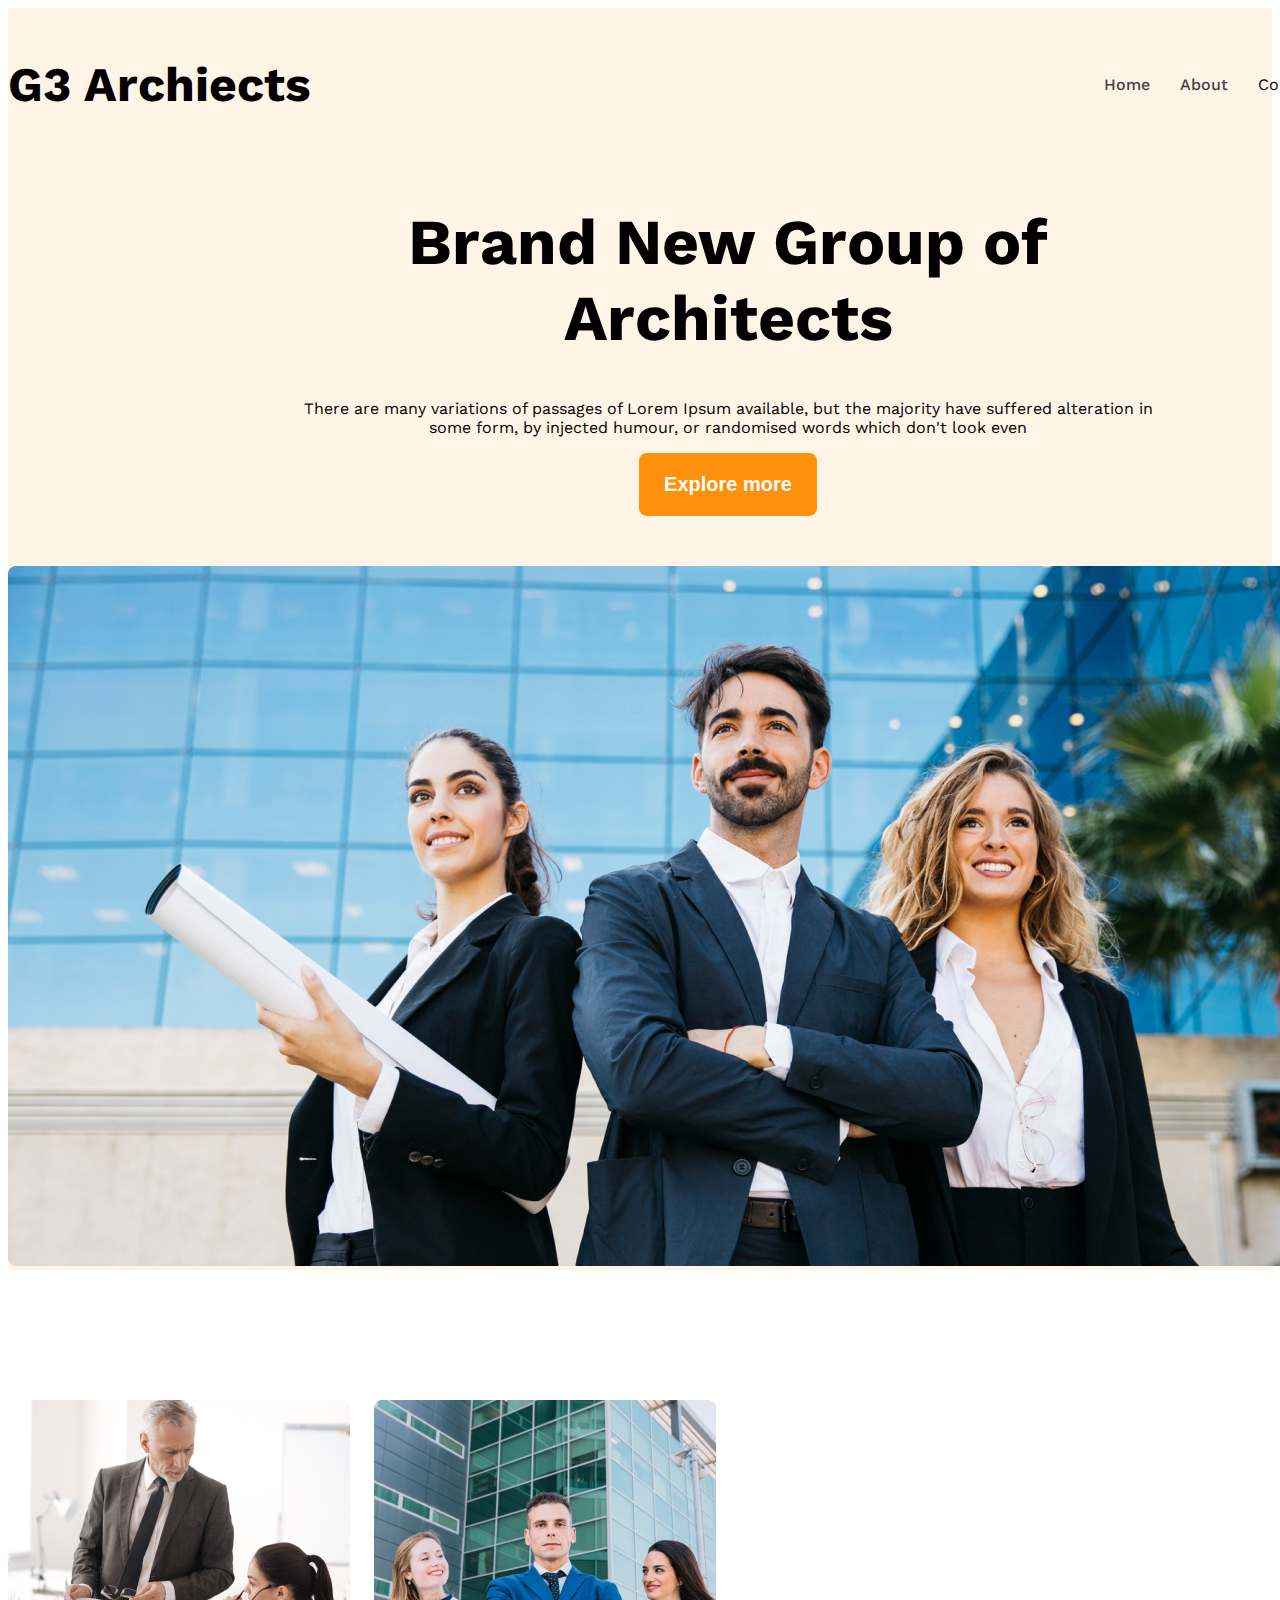
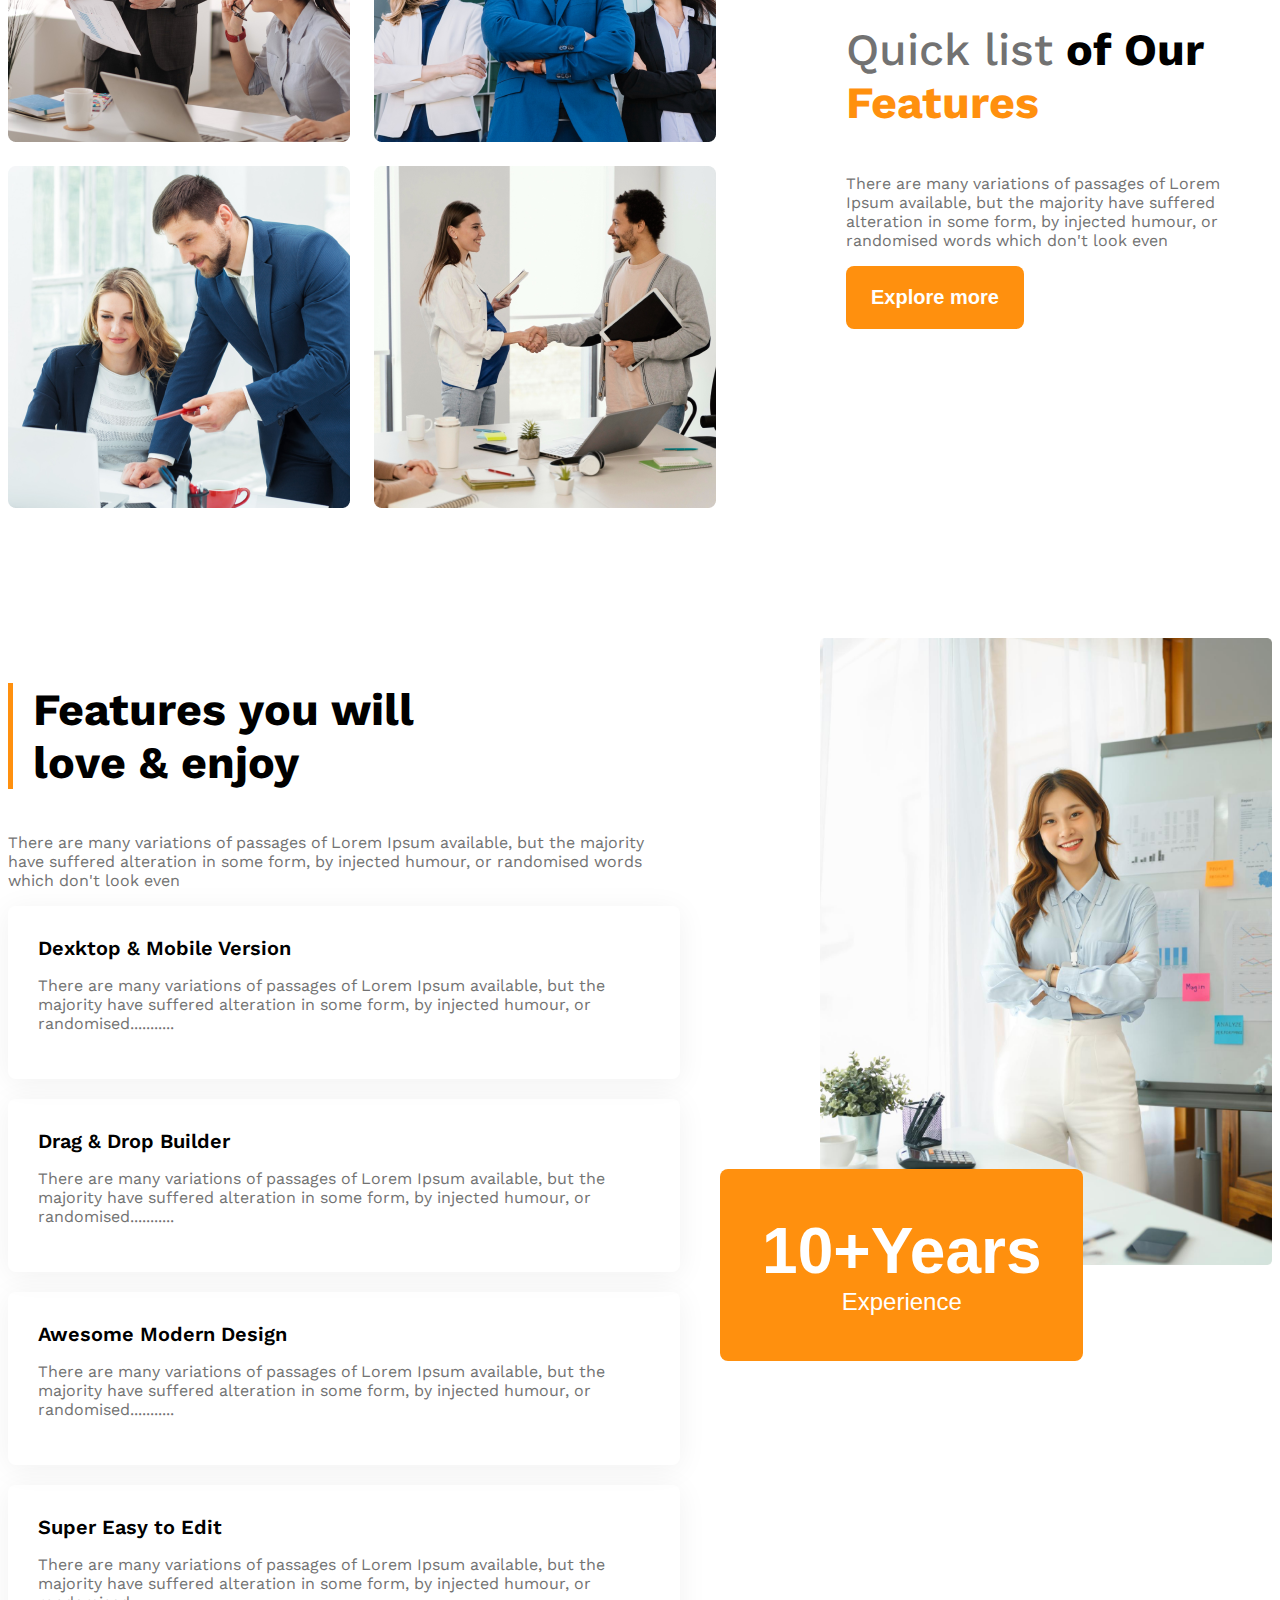
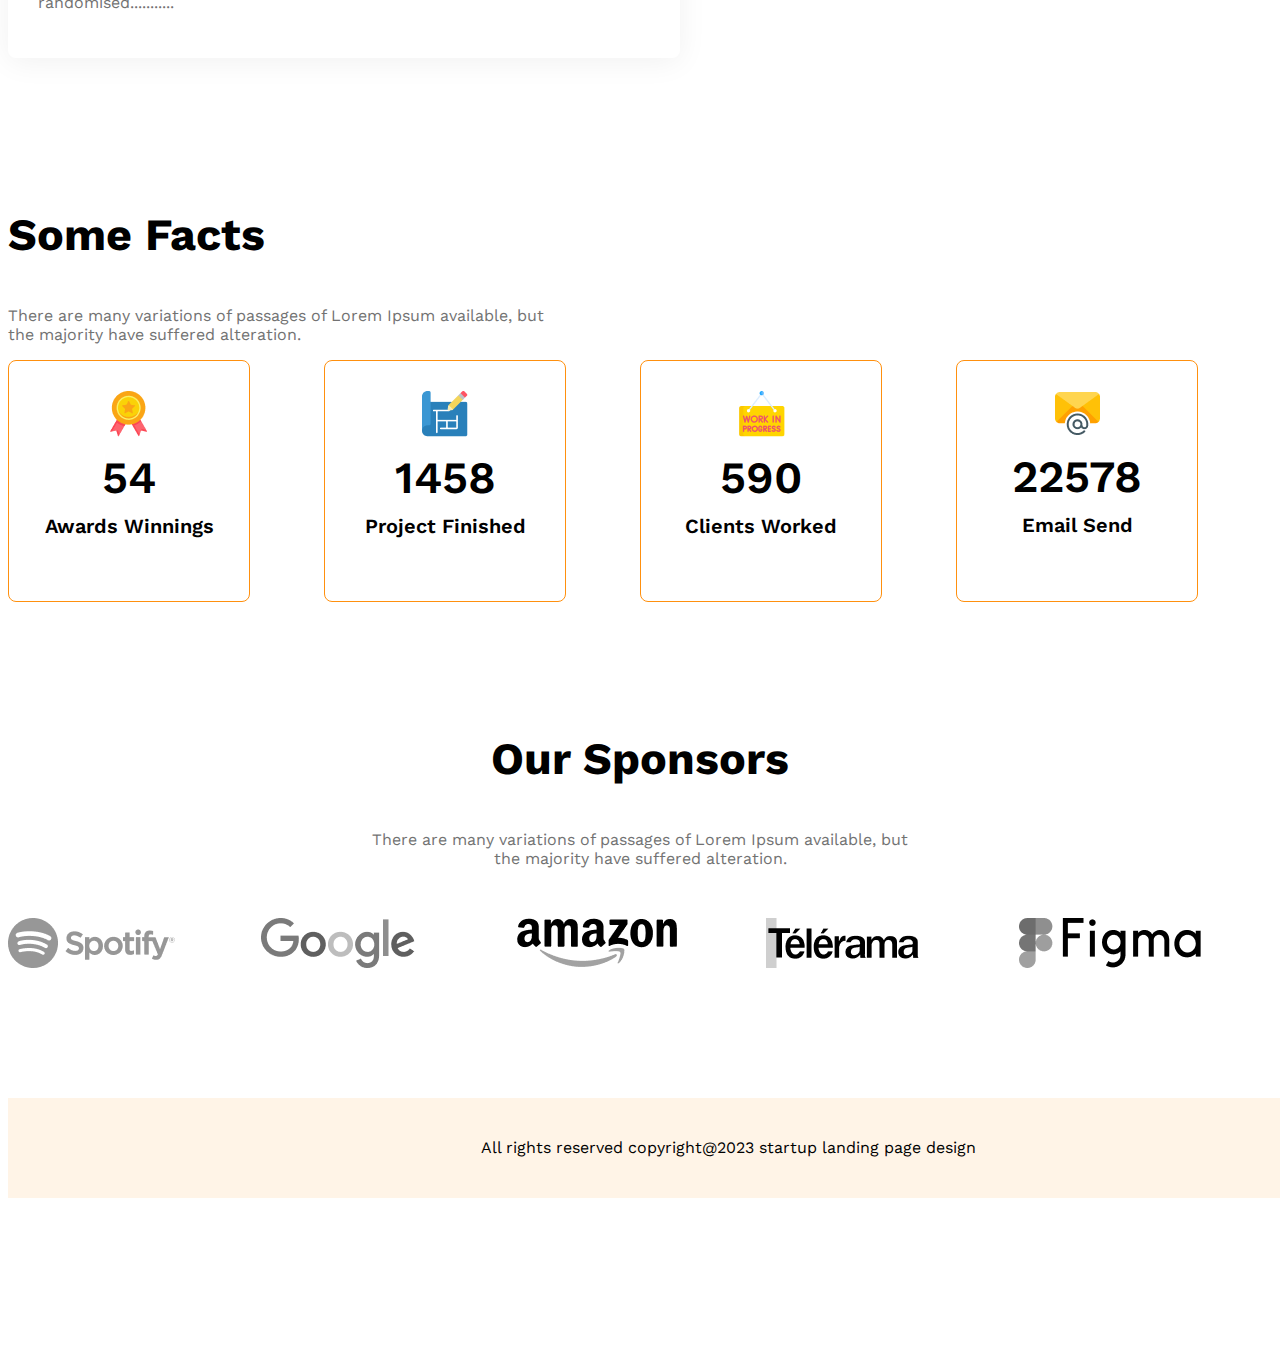
<file: index.html>
<!DOCTYPE html>
<html lang="en">
<head>
    <meta charset="UTF-8">
    <meta name="viewport" content="width=device-width, initial-scale=1.0">
    <title>G3 Architects</title>
    <link rel="stylesheet" href="./styles/architects.css">
</head>
<body class="work-sans-font">
    <header class="bg-light">
        <nav class="navbar display-flex">
            <h3 class="brand">G3 Archiects</h3>
            <ul class="nav-links display-flex">
                <li class="nav-items"><a href="" class="nav-link text-gray">Home</a></li>
                <li class="nav-items"><a href="" class="nav-link text-gray">About</a></li>
                <li class="nav-items"><a href="" class="nav-link text-gray"></a>Contact Us</li>
                <li class="nav-items"><a href="" class="nav-link text-gray"></a>Login</li>
            </ul>
        </nav>
        <div class="banner">
            <div class="banner-content">
                <h1 class="banner-title">Brand New Group of Architects</h1>
                <p class="banner-discription">There are many variations of passages of Lorem Ipsum available, but the majority have suffered alteration in some form, by injected humour, or randomised words which don't look even</p>
                <button class="btn-primary">Explore more</button>
            </div>
            <img class="banner-image" src="./images/banner.png" alt="">
        </div>
    </header>
    <main>
        <!--teams features-->
        <section class="teams display-flex">
            <div class="team-img-container">
                <img src="./images/team1.png" alt="two architect discussing about design">
                <img src="./images/team2.png" alt="">
                <img src="./images/team3.png" alt="">
                <img src="./images/team4.png" alt="">
                </div>
                <div class="our-fratures">
                <h3 class="section-title"><span id="quick-list" class="text-light-gray">Quick list</span> <span>of Our</span> <span class="text-primary">Features</span></h3>
                <p class="feature-discription text-light-gray">There are many variations of passages of Lorem Ipsum available, but the majority have suffered alteration in some form, by injected humour, or randomised words which don't look even</p>
                <button class="btn-primary">Explore more</button>
            </div>
        </section>
        <!--features will enjoy-->
        <section class="features display-flex">
            <div>
                <h3 id="feature-section-title" class="section-title">Features you will<br> love & enjoy</h3>
                <p class="text-light-gray">There are many variations of passages of Lorem Ipsum available, but the majority have suffered alteration in some form, by injected humour, or randomised words which don't look even</p>


                <!--feature card container-->
                <div class="feature-card">
                    <h4 class="feature-title">Dexktop & Mobile Version</h4>
                    <p class="text-light-gray">There are many variations of passages of Lorem Ipsum available, but the majority have suffered alteration in some form, by injected humour, or randomised...........</p>
                </div>
                <div class="feature-card">
                    <h4 class="feature-title">Drag & Drop Builder</h4>
                    <p class="text-light-gray">There are many variations of passages of Lorem Ipsum available, but the majority have suffered alteration in some form, by injected humour, or randomised...........</p>
                </div>
                <div class="feature-card">
                    <h4 class="feature-title">Awesome Modern Design</h4>
                    <p class="text-light-gray">There are many variations of passages of Lorem Ipsum available, but the majority have suffered alteration in some form, by injected humour, or randomised...........</p>
                </div>
                <div class="feature-card">
                    <h4 class="feature-title">Super Easy to Edit</h4>
                    <p class="text-light-gray">There are many variations of passages of Lorem Ipsum available, but the majority have suffered alteration in some form, by injected humour, or randomised...........</p>
                </div>
            </div>
            <div class="feature-architechs">
                <img src="images/architect.png" alt="">
                <button id="experience-badge" class="btn-primary">
                    <span id="experience-year">10+Years</span>
                    <br>
                    <span>Experience</span>

                </button>
            </div>
        </section>
        <section>
            <h3 class="section-title">Some Facts</h3>
            <p class="text-light-gray fact-discription">There are many variations of passages of Lorem Ipsum available, but the majority have suffered alteration.</p>
            <div class="facts-container">
                <div class="fact-card display-flex">
                    <div>
                    <img src="images/icons/ribon.png" alt="" class="fact-icon">
                    <h4 class="fact-number">54</h4>
                    <h5 class="fact-name">Awards Winnings</h5>
                    </div>
                </div>
                <div class="fact-card display-flex">
                    <div>
                    <img src="images/icons/projects.png" alt="" class="fact-icon">
                    <h4 class="fact-number">1458</h4>
                    <h5 class="fact-name">Project Finished</h5>
                    </div>
                </div>
                <div class="fact-card display-flex">
                   <div>
                    <img src="images/icons/customers.png" alt="" class="fact-icon">
                    <h4 class="fact-number">590</h4>
                    <h5 class="fact-name">Clients Worked</h5>
                   </div>
                </div>
                <div class="fact-card display-flex">
                   <div>
                    <img src="images/icons/email.png" alt="" class="fact-icon">
                    <h4 class="fact-number">22578</h4>
                    <h5 class="fact-name">Email Send</h5>
                   </div>
                </div>
            </div>
        </section>

        <!--some facts-->
        <section class="our-sponsors">
            <div class="sponsor-info">
                <h3 class="section-title">Our Sponsors</h3>
                <p class="text-light-gray">There are many variations of passages of Lorem Ipsum available, but the majority have suffered alteration.</p>
            </div>
            <div class="sponsor-companies">
                <img src="images/sponsors/spotify.png" alt="">
                <img src="images/sponsors/google.png" alt="">
                <img src="images/sponsors/amazon.png" alt="">
                <img src="images/sponsors/telerama.png" alt="">
                <img src="images/sponsors/figma.png" alt="">
            </div>
            <div class="copyright-container">
            <P>All rights reserved copyright@2023 startup landing page design</P>
        </div>
        </section>
    </main>
    <footer>
    </footer>
</body>
</html>
</file>
<file: styles/architects.css>
@import url('https://fonts.googleapis.com/css2?family=Work+Sans:ital,wght@0,100..900;1,100..900&display=swap');



.work-sans-font {
  font-family: "Work Sans", sans-serif;
  font-optical-sizing: auto;
  font-weight: 400;
  font-style: normal;
}
.display-flex {
    display: flex;
}

.text-primary {
    color: #ff900e;
}

.text-gray {
    color: #424242;
}

.text-light-gray {
    color: #727272;
}
.bg-light {
    background-color: rgba(255, 144, 14, 0.1);
}
.btn-primary {
    background-color: #ff900e;
    color: white;
    padding: 20px 25px;
    font-size: 1.25rem;
    font-weight: 600;
    border-radius: 8px;
    border: none;
}

main {
    max-width: 1440px;
    margin: 0 auto;
}
main > section {
    margin-top: 130px;
}
.section-title {
    font-size: 2.8rem;
    font-weight: 700;
}

.navbar {
    justify-content: space-between;
    align-items: center;
}

.brand {
    font-weight: 700;
    font-size: 3rem;
}

.nav-items {
    list-style: none;
    margin-right: 30px;
}

.nav-link {
    text-decoration: none;
    font-weight: 500;
}

.navbar, .banner {
    width: 1440px;
    margin: 0 auto;
}

.banner-content {
    max-width: 850px;
    margin: 0 auto;
    text-align: center;
    margin-bottom: 50px;
}

.banner-title {
    font-weight: 700;
    font-size: 4rem;
}

.banner-image {
    width: 100%;
}

.teams {
    align-items: center;
}
.team-img-container {
    display: grid;
    grid-template-columns: repeat(2, 1fr);
    gap: 24px;
}
.our-fratures {
    margin-left: 130px;
    max-width: 530px;
}

#quick-list{
    font-weight: 500;
}

#feature-section-title {
    border-left: 5px solid #ff900e;
    padding-left: 20px;
}

.features {
    gap: 140px;
}


.feature-card {
    padding: 30px;
    box-shadow: 0 4px 30px 0 rgba(0, 0, 0, 0.06);
    margin-bottom: 20px;
    border-radius: 8px;
}
.feature-card .feature-title{
    font-weight: 600;
    font-size: 1.25rem;
    margin-top: 0;
    margin-bottom: 0;
}

#experience-badge {
    padding: 45px 42px;
    margin-left: -100px;
    margin-top: -100px;
    font-size: 1.5rem;
    font-weight: 500;
}
#experience-year {
    font-size: 4rem;
    font-weight: 700;
}
.feature-architechs img {
    width: 100%;
}

.facts-container {
    display: grid;
    grid-template-columns: repeat(4, 1fr);
}
.fact-number {
    font-size: 2.8rem;
    font-weight: 600;
    margin-top: 10px;
    margin-bottom: 5px;
}

.fact-name {
    font-size: 1.25rem;
    font-weight: 600;
    margin-top: 10px;
}

.fact-card {
    border: 1px solid #ff900e;
    width: 240px;
    height: 240px;
    border-radius: 8px;
    text-align: center;
    justify-content: center;
    align-items: center;
}
.fact-discription {
    max-width: 540px;
}



.sponsor-info {
    max-width: 540px;
    margin: 50px auto;
    text-align: center;
}

.sponsor-companies {
    display: grid;
    grid-template-columns: repeat(5, 1fr);
}
.sponsor-companies img {
    filter: grayscale(100%);
}

.copyright-container {
    width: 1440px;
    height: 100px;
    background-color: #fff4e7;
}
.copyright-container {
    display: flex;
    justify-content: center;
    align-items: center;
    margin-top: 130px;
    margin-bottom: 150px;

}




@media screen and (max-width: 576px) {
    .navbar,
    .nav-links,
    .features,
    .teams {
        flex-direction: column;
    }

    .team-img-container,
    .facts-container,
    .sponsor-companies {
        grid-template-columns: 1fr;
    }
    .facts-container {
        justify-items: center;
        gap: 24px;
    }

    .sponsor-companies {
        justify-items: center;
        gap: 50px;
    }

    .our-features {
        margin-left: 20px;
    }

    #experience-badge {
    margin-left: 20px;
    margin-top: 20px;
    }
}
@media  screen and (min-width: 576px) and (max-width: 992px) {
    .teams, .features {
        flex-direction: column;
    }
    .our-features {
        margin: 50px auto;
    }
    .sponsor-companies,
    .facts-container {
        grid-template-columns: repeat(2, 1fr);
        gap: 50px;
        justify-items: center;
    }
    #experience-badge {
        margin-top: 20px;
        margin-left: 20px;
    }
}
</file>
